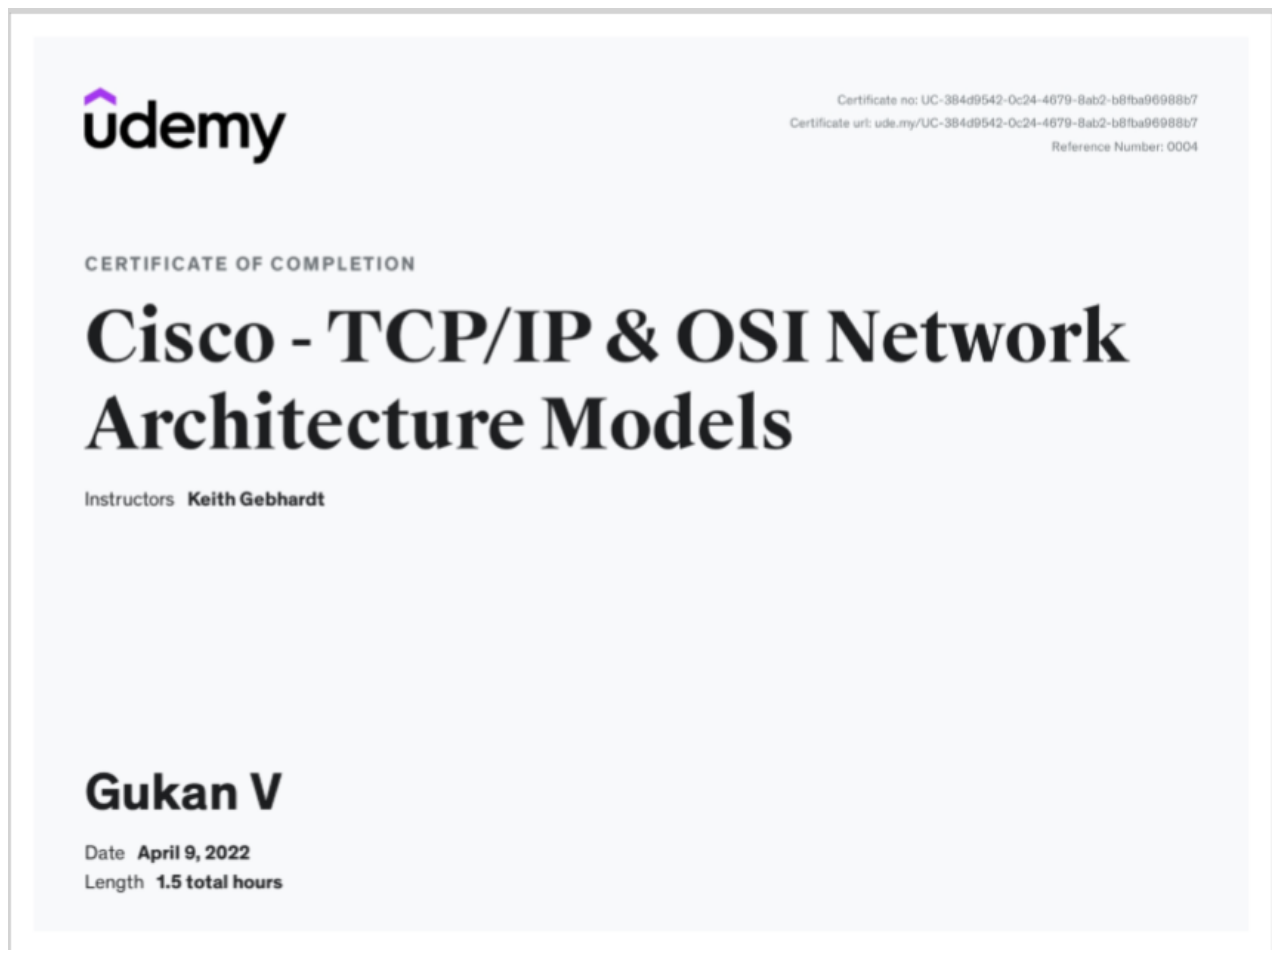
<file: network.html>
<!DOCTYPE html>
<html lang="en" dir="ltr">
  <head>
    <meta charset="utf-8">
    <title>Networking-certificate</title>
  </head>
  <body>
    <img style="width:100%;" src="images/networking-certificate.png" alt="networking-certificate">
  </body>
</html>
</file>
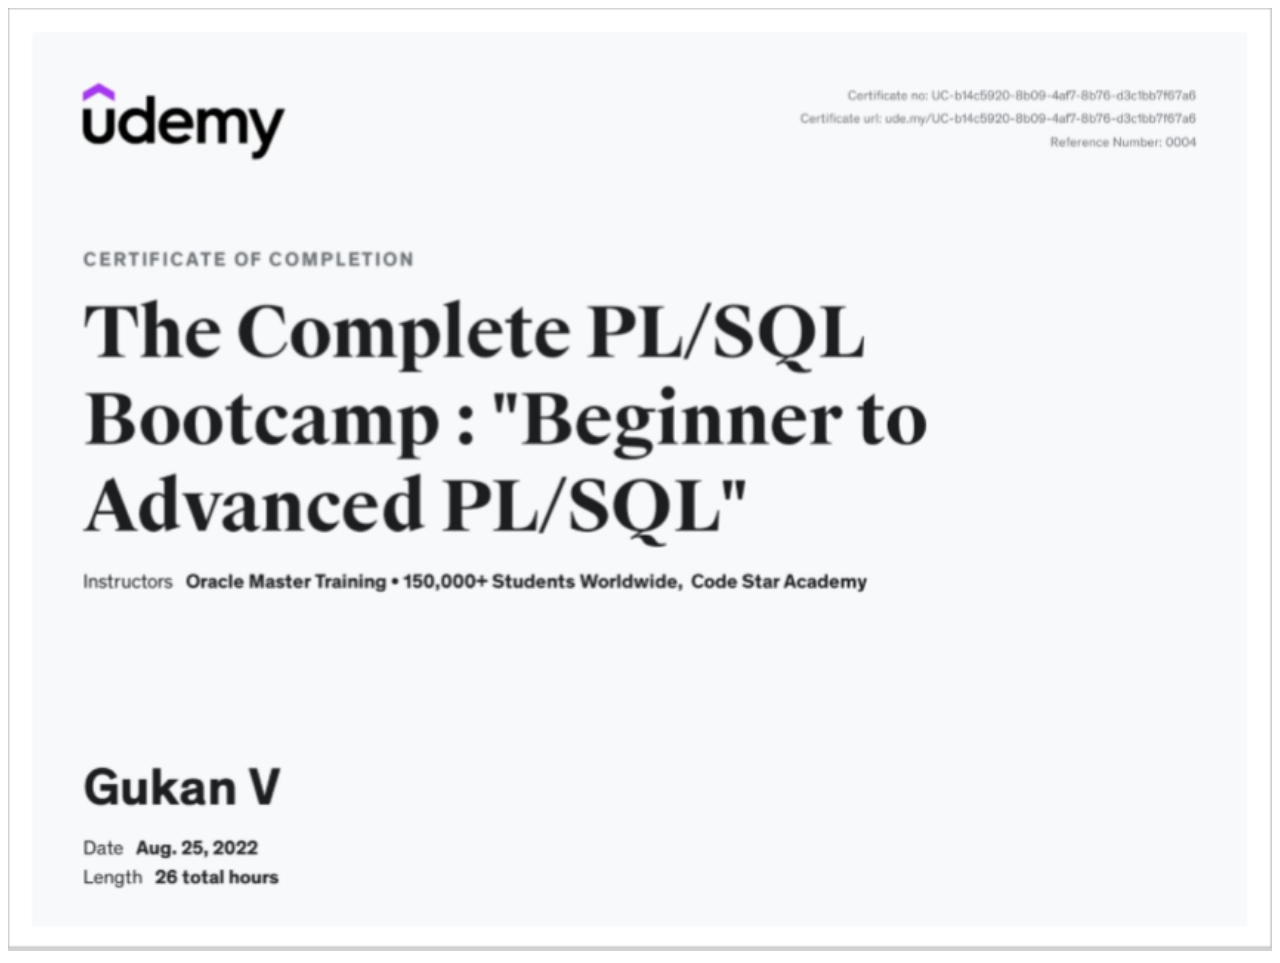
<file: plsql.html>
<!DOCTYPE html>
<html lang="en" dir="ltr">
  <head>
    <meta charset="utf-8">
    <title>Plsql-certificate</title>
  </head>
  <body>
    <img style="width:100%;" src="images/plsql-certificate.png" alt="plsql-certificate">
  </body>
</html>
</file>
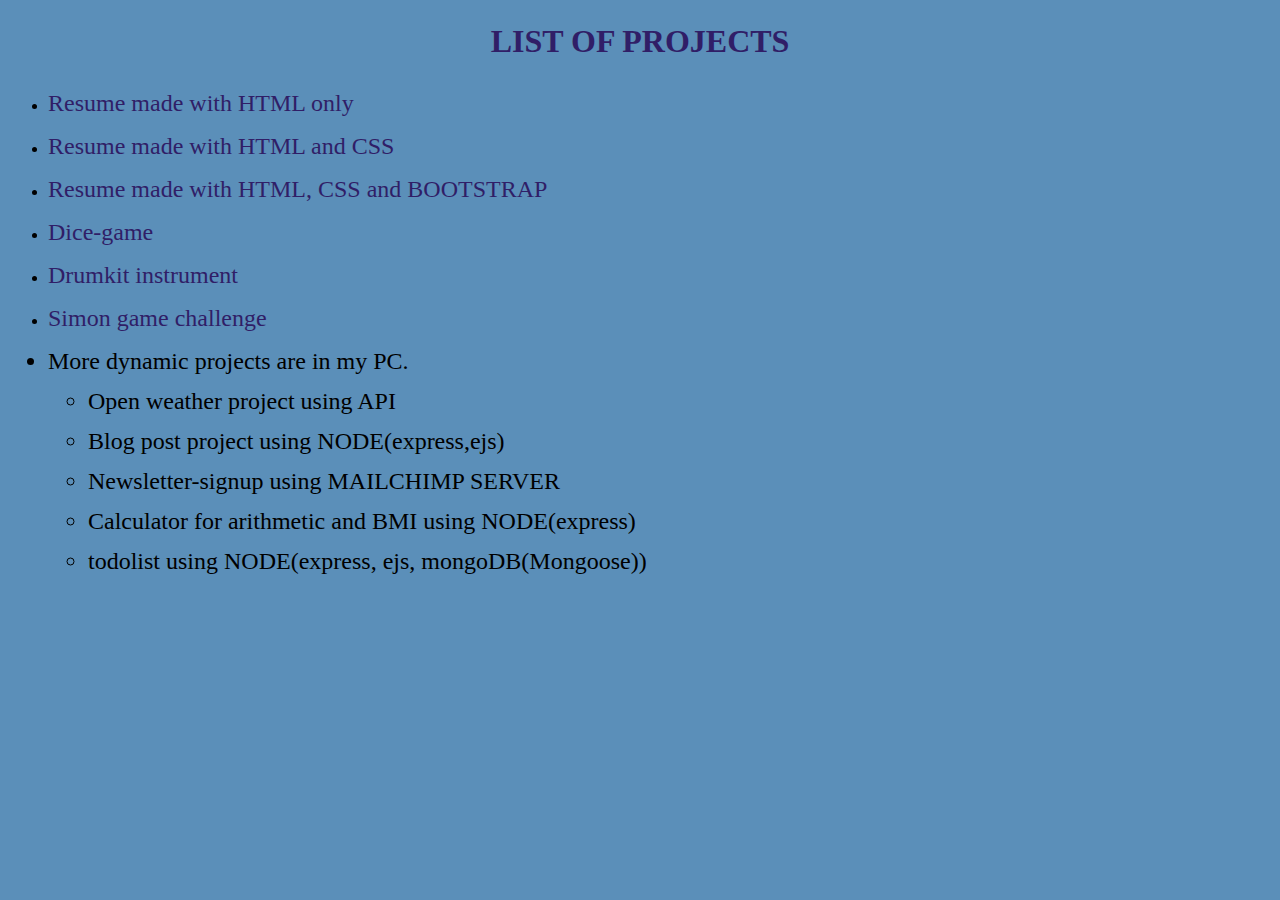
<file: projects.html>
<!DOCTYPE html>
<html lang="en" dir="ltr">
  <head>
    <meta charset="utf-8">
    <title>List of Projects</title>
    <link rel="stylesheet" href="css/styles.css">
  </head>
  <body class="pro-body">
    <h1 class="pro-title">LIST OF PROJECTS</h1>
    <ul>
    <li><a class="link-text" href="https://gukan08111997.github.io/cv2/">Resume made with HTML only</a></li>
    <li><a class="link-text" href="https://gukan08111997.github.io/cv-css/">Resume made with HTML and CSS</a></li>
    <li><a class="link-text" href="index.html">Resume made with HTML, CSS and BOOTSTRAP</a></li>
    <li><a class="link-text" href="https://gukan08111997.github.io/dice-game/">Dice-game</a></li>
    <li><a class="link-text" href="https://gukan08111997.github.io/drumkit/">Drumkit instrument</a></li>
    <li><a class="link-text" href="https://gukan08111997.github.io/simon-game/">Simon game challenge</a></li>
    <li class="pro-text">More dynamic projects are in my PC. </li>
    <ul>
      <li class="pro-text">Open weather project using API</li>
      <li class="pro-text">Blog post project using NODE(express,ejs)</li>
      <li class="pro-text">Newsletter-signup using MAILCHIMP SERVER</li>
      <li class="pro-text">Calculator for arithmetic and BMI using NODE(express)</li>
      <li class="pro-text">todolist using NODE(express, ejs, mongoDB(Mongoose))</li>
    </ul>
    </ul>
  </body>
</html>
</file>
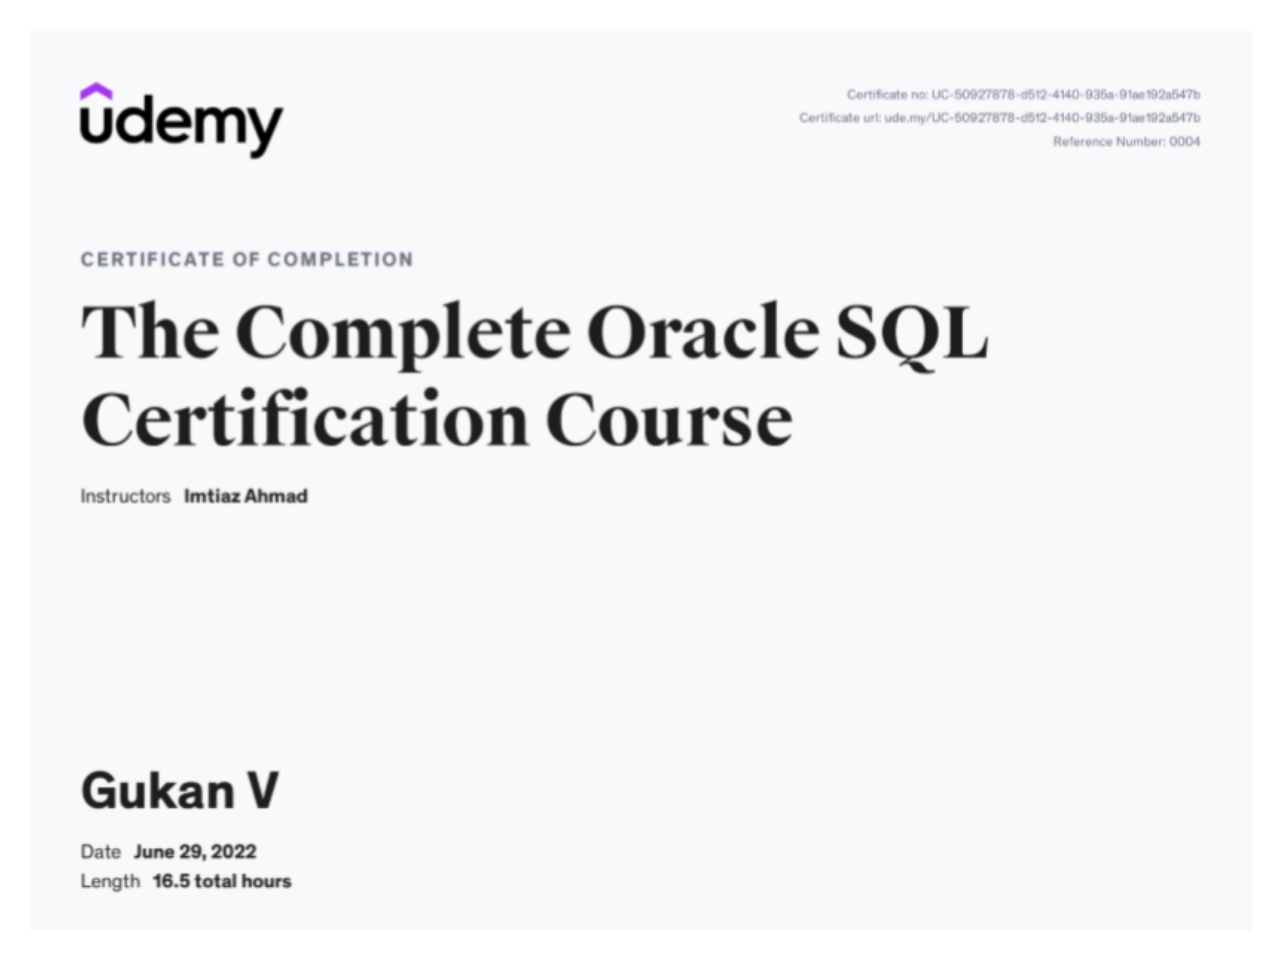
<file: sql.html>
<!DOCTYPE html>
<html lang="en" dir="ltr">
  <head>
    <meta charset="utf-8">
    <title>SQL-Certificate</title>
  </head>
  <body>
    <img style="width:100%;" src="images/sql-certificate.png" alt="SQL-Certificate">
  </body>
</html>
</file>
<file: css/styles.css>
h2,h3,h4{
  color: #5B8FB9;
    line-height: 3rem;
}

div{
  text-align: center;
  margin:0;
}
.address{
  color:#fff;
}
.pro-body{
  background-color: #5B8FB9;
  line-height: 2.5rem;
}
.pro-title{
  color:#301E67;
  text-align: center;
}
.pro-text{
  font-size: 1.5rem;
}
.link-text{
  color:#301E67;
  font-size: 1.5rem;
  text-decoration: none;
}
/* title section */

.container-fluid{
  background-color: #301E67;
  padding:3% 7% 3%;
  margin:0;
}

.navbar-brand{
  font-family: "Ubuntu";
  font-size: 2.5rem;
  font-weight: bold;
}
.navbar-nav{
  padding-left:30%;
}
.nav-item{
  padding:0 3%;
}

/* profile-section */
.profile-sec-div{
  padding-top:3%;
}
.about-me-div{
  text-align: left;
}
.my-photo-div{
position:relative;
}
.profile-pic{
  width:50%;
  margin:2% auto;
  position:absolute;
  z-index:1;
  right:25%;
}

/* skills section */
.skills-sec-div{
  background-color: #5B8FB9;
  padding:3% 7%;
  text-align: center;
}
.skill-div{
  display:inline-block;
  width:250px;
  height:200px;
  margin:3% 5%;
}
.skill-img{
  width:100px;
  height:100px;
}
.ratings{
  margin:5% auto 0;
}
.skill{
  color:#301E67;
}

/* education section */
#Education{
  background-color: #301E67;
  text-align:center;
  padding:3% 7%;
}

.carousel-indicators{
  position: relative;
  top:550px;
}
.education-pic{
  width:700px;
  height:500px;
}
.education-text{
  font-size: 2.5rem;
  color:#5B8FB9;
  margin:2% auto 0;
}

/* course section */
#Courses{
  background-color:#5B8FB9;
  padding:5% 7%;
}
.card{
  background-color: #301E67;
  height:100%;
}
.course-logo{
  width:100px;
  height:100px;
  margin:10px auto;
}

/* Experience section */
#Experience{
  background-color: #301E67;
  padding:5% 7%;
  text-align:center;
}
.projects{
  color:#5B8FB9;
}

/* contact section */
#Contact{
  background-color: #5B8FB9;
  padding:5% 7%;
  text-align:center;
}
.btn {
  background: #11cdd4;
  background-image: -webkit-linear-gradient(top, #11cdd4, #11999e);
  background-image: -moz-linear-gradient(top, #11cdd4, #11999e);
  background-image: -ms-linear-gradient(top, #11cdd4, #11999e);
  background-image: -o-linear-gradient(top, #11cdd4, #11999e);
  background-image: linear-gradient(to bottom, #11cdd4, #11999e);
  -webkit-border-radius: 8;
  -moz-border-radius: 8;
  border-radius: 8px;
  font-family: 'Montserrat', sans-serif;
  color: #ffffff;
  font-size: 20px;
  padding: 10px 20px 10px 20px;
  text-decoration: none;
}
.bttn{
  margin-bottom: 20px;
}

@media(max-width:1050px){
  .profile-pic{
    position:static;
    z-index: 0;
    width:100px;
    height:200px
  }
  .about-me-div{
    text-align:center;
  }
  .course-div{
    margin:50px auto;
  }
}
</file>
